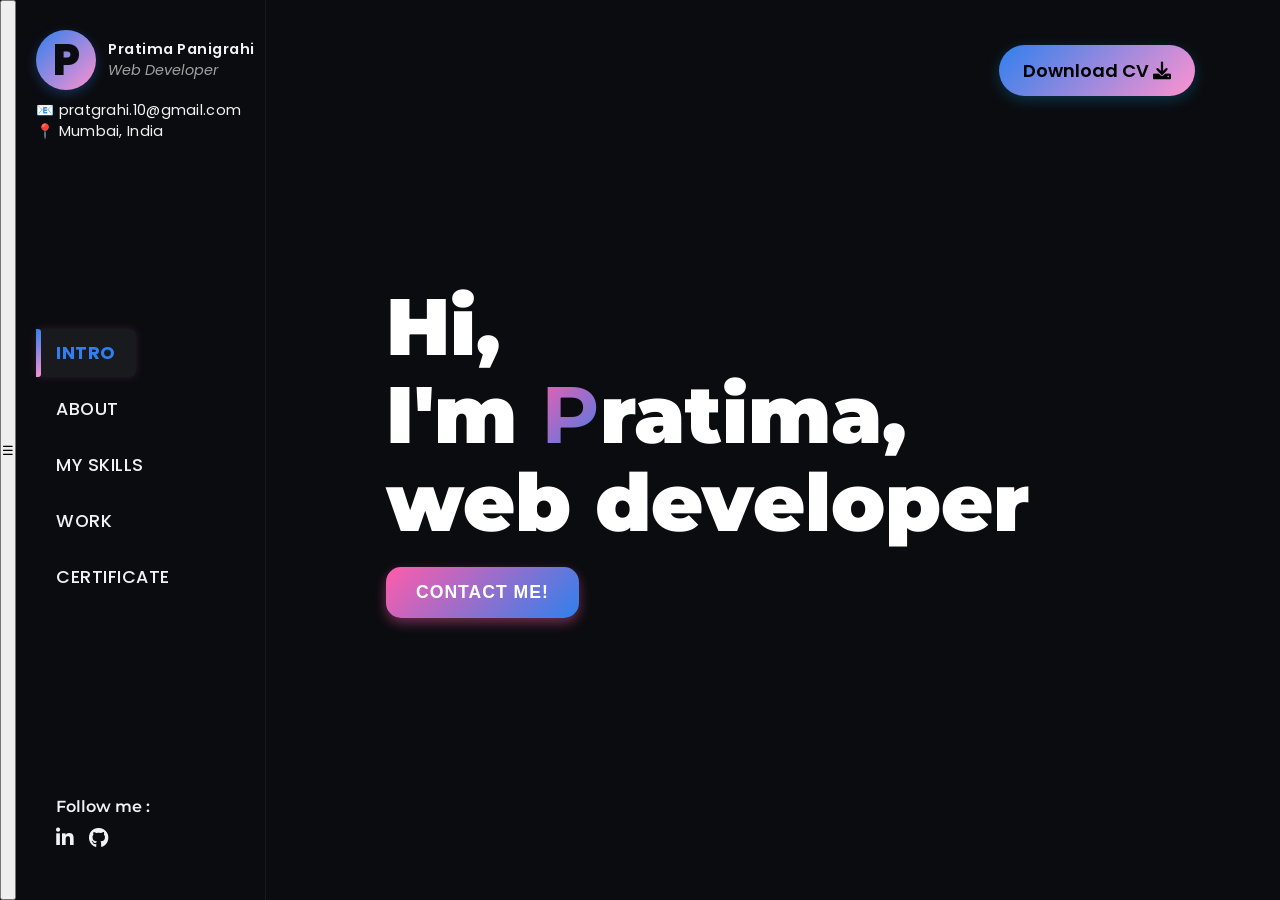
<file: index.html>
<!DOCTYPE html>
<html lang="en">

<head>
  <meta charset="UTF-8" />
  <meta name="viewport" content="width=device-width, initial-scale=1.0" />
  <title>My Portfolio</title>
  <link rel="stylesheet" href="style.css" />
  <link
    href="https://fonts.googleapis.com/css2?family=Montserrat:wght@400;700;900&family=Space+Mono:wght@400;700&display=swap"
    rel="stylesheet">
  <link href="https://fonts.googleapis.com/css2?family=Poppins:wght@400;500;700&display=swap" rel="stylesheet">
  <link rel="stylesheet" href="https://cdnjs.cloudflare.com/ajax/libs/font-awesome/6.5.0/css/all.min.css">


  <link rel="stylesheet" href="https://cdnjs.cloudflare.com/ajax/libs/font-awesome/6.0.0-beta3/css/all.min.css">
</head>

<body>
 <a href="your-cv.pdf" download><button class="download-cv-btn"> Download CV <i class="fas fa-download"></i></button></a>

  <div class="portfolio-container">
    <!-- Hamburger Button -->
<button class="hamburger" onclick="toggleSidebar()">☰</button>
    <aside class="sidebar">
      <div class="profile-section">
        <div class="profile-header">
          <div class="profile-initial">P</div>
          <div class="profile-info">
            <div class="profile-name">Pratima Panigrahi</div>
            <div class="profile-role">Web Developer</div>
          </div>
        </div>
        <div class="profile-contact">
          <div class="email">📧 pratgrahi.10@gmail.com</div>
          <div class="location">📍 Mumbai, India</div>
        </div>
      </div>
      <nav class="main-nav">
        <ul>
          <li><a href="#" data-section="hero" class="nav-item">Intro</a></li>
          <li><a href="#" data-section="about" class="nav-item">About</a></li>
          <li><a href="#" data-section="skills" class="nav-item">My Skills</a></li>
          <li><a href="#" data-section="work" class="nav-item">Work</a></li>
          <li><a href="#" data-section="certificate" class="nav-item">Certificate</a></li>
        </ul>
      </nav>
      <div class="social-links">
        <div class="follow-label">Follow me :</div>
        <div class="social-icons">
          <a href="https://www.linkedin.com/in/pratima-panigrahi-36208b2aa/" target="_blank"><i
              class="fab fa-linkedin-in"></i></a>
          <a href="https://github.com/PratimaPanigrahi" target="_blank"><i class="fab fa-github"></i></a>
        </div>
      </div>          
    </aside>

    <main class="main-content">
      <section id="hero" class="content-section">
        <div class="code-tags top-left"></div>
        <div class="code-tags top-center"></div>
        <h1>Hi, <br> I'm <span class="highlight-p">P</span>ratima, <br> web developer</h1>

        <button class="contact-btn" onclick="openGmail()">Contact me!</button>
      </section>

      <section id="about" class="content-section">
        <h2>About Me</h2>
        <p>"Hello! I'm an innovative Full-Stack Engineer in Mumbai, India, building seamless and high-performing web
          apps. I transform ideas into reality with front-end finesse and back-end strength."</p>
        <div class="about-toggles">
          <button class="about-btn-toggle" data-toggle="projects">Projects</button>
          <button class="about-btn-toggle" data-toggle="experience">Experience</button>
        </div>
        <div id="experience" class="about-section">
          <h3>💼 Experience</h3>
          <ul>
            <li>Details Coming Soon</li>
          </ul>
        </div>
        <div id="projects" class="about-section">
          <ul>
            <li><strong>Flutter Flip :</strong> 3D card animation in Flutter.</li>
            <li><strong>Android Music App :</strong> Native player with playlists.</li>
            <li><strong>Currency Converter :</strong> Real-time rates using API.</li>
          </ul>
        </div>
      </section>

      <section id="skills" class="content-section">
        <h2>My Skills</h2>
        <div class="skills-grid">
          <div class="skill-item">Python <i class="fab fa-python"></i></div>
          <div class="skill-item">C++ <i class="fas fa-code"></i></div>
          <div class="skill-item">Java <i class="fab fa-java"></i></div>
          <div class="skill-item">HTML <i class="fas fa-code"></i></div>
          <div class="skill-item">CSS <i class="fas fa-paint-brush"></i></div>
          <div class="skill-item">JavaScript <i class="fab fa-js"></i></div>
          <div class="skill-item">jQuery <i class="fas fa-code"></i></div>
          <div class="skill-item">React <i class="fab fa-react"></i></div>
          <div class="skill-item">Express <i class="fas fa-server"></i></div>
          <div class="skill-item">Node.js <i class="fab fa-node-js"></i></div>
          <div class="skill-item">MongoDB <i class="fas fa-database"></i></div>
          <div class="skill-item">MySQL <i class="fas fa-database"></i></div>
        </div>
      </section>
      
      <section id="work" class="content-section">
        <h2>My Work</h2>
        <p>Here are some of my recent projects:</p>
        <div class="projects-grid">
          <div class="project-card">
            <h3>Flutter Flip Card</h3>
            <p>3D card animation app with Flutter.</p>
            <a href="https://github.com/PratimaPanigrahi/Flipcard_flutter" target="_blank"
              rel="noopener noreferrer">View Project</a>
          </div>
          <div class="project-card">
            <h3>Android Music App</h3>
            <p>Native Android music player.</p>
            <a href="https://github.com/PratimaPanigrahi/Androidstudio_Musicplayer.git" target="_blank"
              rel="noopener noreferrer">View Project</a>
          </div>
          <div class="project-card">
            <h3>Currency Converter App</h3>
            <p>Real-time converter using API.</p>
            <a href="https://github.com/PratimaPanigrahi/API_Currencyconvertor.git" target="_blank"
              rel="noopener noreferrer">View Project</a>
          </div>
        </div>
      </section>
      <section id="certificate" class="content-section">
        <h2>My Certificate</h2>
        <div class="certificate-grid">
          <div class="certificate-card">
            <h3 class="cert-title">Certified Full Stack Developer</h3>
            <div class="cert-sub-info">
              <span class="cert-org">Infobyte Career Institute</span>
              <span class="cert-date">SEP 2024</span>
            </div>
            <p class="cert-skills"><strong>Skills :</strong> Frontend & Backend </p>
            <a href="#" target="_blank" class="credential-btn">
              Credentials <span class="arrow">→</span>
            </a>
          </div>

            <div class="certificate-card">
            <h3 class="cert-title">Certified in Python Programming</h3>
            <div class="cert-sub-info">
              <span class="cert-org">Infobyte Career Institute</span>
              <span class="cert-date">SEP 2024</span>
            </div>
            <p class="cert-skills"><strong>Skills :</strong> PYTHON </p>
            <a href="https://drive.google.com/file/d/1ZAdESlcqw0ePbX3Z-hE3iRosuDpLen2y/view?usp=drive_link" target="_blank" class="credential-btn">
              Credentials <span class="arrow">→</span>
            </a>
          </div>

            <div class="certificate-card">
            <h3 class="cert-title">Certified in Java Programming </h3>
            <div class="cert-sub-info">
              <span class="cert-org">Infobyte Career Institute</span>
              <span class="cert-date">SEP 2024</span>
            </div>
            <p class="cert-skills"><strong>Skills :</strong> JAVA </p>
            <a href="#" target="_blank" class="credential-btn">
              Credentials <span class="arrow">→</span>
            </a>
          </div>

  <div class="certificate-card">
            <h3 class="cert-title">Certified in C++ Programming</h3>
            <div class="cert-sub-info">
              <span class="cert-org">Infobyte Career Institute</span>
              <span class="cert-date">SEP 2024</span>
            </div>
            <p class="cert-skills"><strong>Skills :</strong> C++ </p>
            <a href="https://drive.google.com/file/d/1ZWVeG8FJ9TODrqHZ2tKEVw-kZIZokncW/view?usp=drive_link" target="_blank" class="credential-btn">
              Credentials <span class="arrow">→</span>
            </a>
          </div>
        </div>
      </section>
    </main>
  </div>
  <script src="script.js"></script>
</body>
</html>
</file>
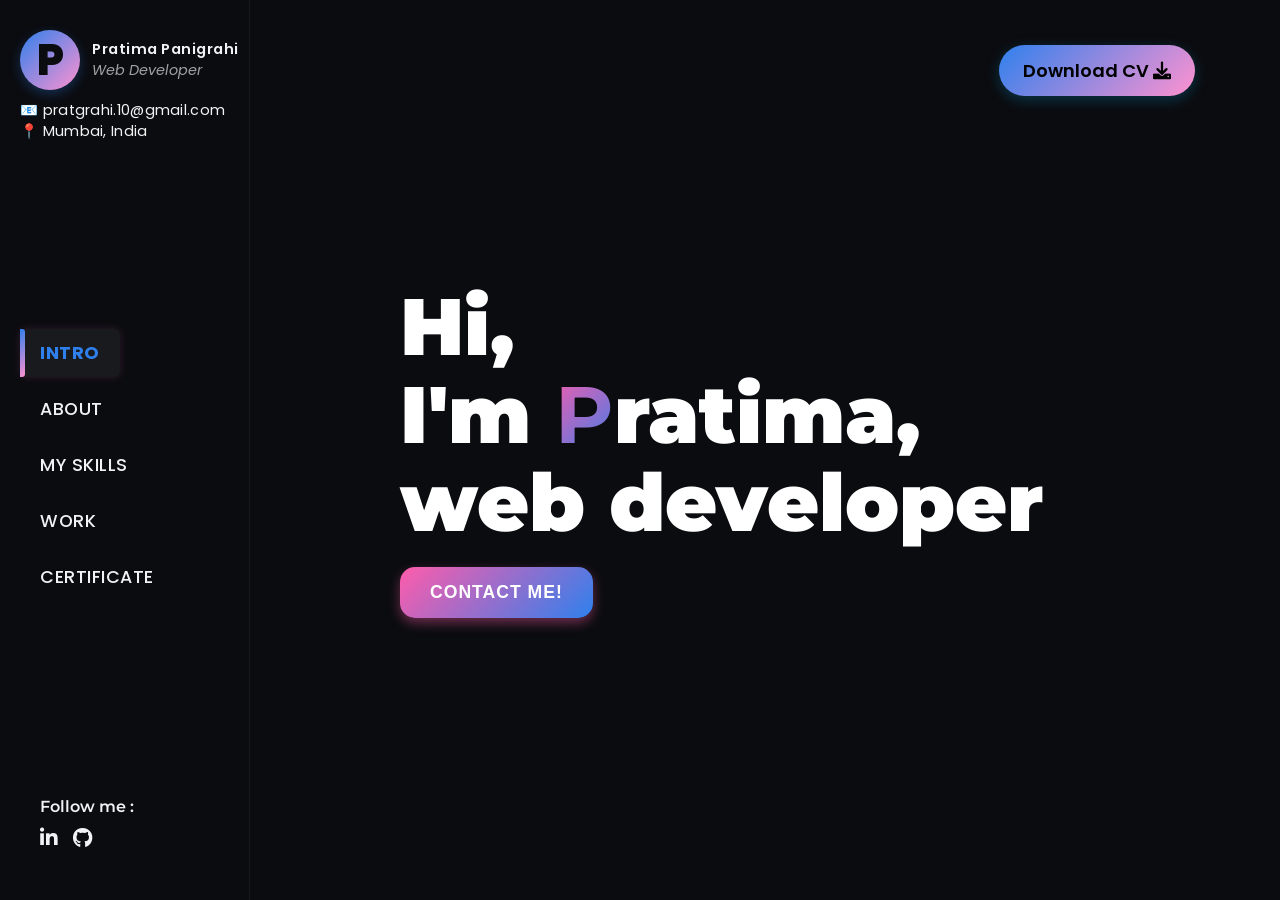
<file: My_portfolio/Client/index.html>
<!DOCTYPE html>
<html lang="en">

<head>
  <meta charset="UTF-8" />
  <meta name="viewport" content="width=device-width, initial-scale=1.0" />
  <title>My Portfolio</title>
  <link rel="stylesheet" href="style.css" />
  <link
    href="https://fonts.googleapis.com/css2?family=Montserrat:wght@400;700;900&family=Space+Mono:wght@400;700&display=swap"
    rel="stylesheet">
  <link href="https://fonts.googleapis.com/css2?family=Poppins:wght@400;500;700&display=swap" rel="stylesheet">
  <link rel="stylesheet" href="https://cdnjs.cloudflare.com/ajax/libs/font-awesome/6.5.0/css/all.min.css">


  <link rel="stylesheet" href="https://cdnjs.cloudflare.com/ajax/libs/font-awesome/6.0.0-beta3/css/all.min.css">
</head>

<body>
 <a href="your-cv.pdf" download><button class="download-cv-btn"> Download CV <i class="fas fa-download"></i></button></a>

  <div class="portfolio-container">
    <aside class="sidebar">
      <div class="profile-section">
        <div class="profile-header">
          <div class="profile-initial">P</div>
          <div class="profile-info">
            <div class="profile-name">Pratima Panigrahi</div>
            <div class="profile-role">Web Developer</div>
          </div>
        </div>
        <div class="profile-contact">
          <div class="email">📧 pratgrahi.10@gmail.com</div>
          <div class="location">📍 Mumbai, India</div>
        </div>
      </div>
      <nav class="main-nav">
        <ul>
          <li><a href="#" data-section="hero" class="nav-item">Intro</a></li>
          <li><a href="#" data-section="about" class="nav-item">About</a></li>
          <li><a href="#" data-section="skills" class="nav-item">My Skills</a></li>
          <li><a href="#" data-section="work" class="nav-item">Work</a></li>
          <li><a href="#" data-section="certificate" class="nav-item">Certificate</a></li>
        </ul>
      </nav>
      <div class="social-links">
        <div class="follow-label">Follow me :</div>
        <div class="social-icons">
          <a href="https://www.linkedin.com/in/pratima-panigrahi-36208b2aa/" target="_blank"><i
              class="fab fa-linkedin-in"></i></a>
          <a href="https://github.com/PratimaPanigrahi" target="_blank"><i class="fab fa-github"></i></a>
        </div>
      </div>


    </aside>
    <main class="main-content">
      <section id="hero" class="content-section">
        <div class="code-tags top-left"></div>
        <div class="code-tags top-center"></div>
        <h1>Hi, <br> I'm <span class="highlight-p">P</span>ratima, <br> web developer</h1>

        <button class="contact-btn" onclick="openGmail()">Contact me!</button>
      </section>

      <section id="about" class="content-section">
        <h2>About Me</h2>
        <p>"Hello! I'm an innovative Full-Stack Engineer in Mumbai, India, building seamless and high-performing web
          apps. I transform ideas into reality with front-end finesse and back-end strength."</p>
        <div class="about-toggles">
          <button class="about-btn-toggle" data-toggle="projects">Projects</button>
          <button class="about-btn-toggle" data-toggle="experience">Experience</button>
        </div>
        <div id="experience" class="about-section">
          <h3>💼 Experience</h3>
          <ul>
            <li>Details Coming Soon</li>
          </ul>
        </div>
        <div id="projects" class="about-section">
          <ul>
            <li><strong>Flutter Flip :</strong> 3D card animation in Flutter.</li>
            <li><strong>Android Music App :</strong> Native player with playlists.</li>
            <li><strong>Currency Converter :</strong> Real-time rates using API.</li>
          </ul>
        </div>
      </section>

      <section id="skills" class="content-section">
        <h2>My Skills</h2>
        <div class="skills-grid">
          <div class="skill-item">Python <i class="fab fa-python"></i></div>
          <div class="skill-item">C++ <i class="fas fa-code"></i></div>
          <div class="skill-item">Java <i class="fab fa-java"></i></div>
          <div class="skill-item">HTML <i class="fas fa-code"></i></div>
          <div class="skill-item">CSS <i class="fas fa-paint-brush"></i></div>
          <div class="skill-item">JavaScript <i class="fab fa-js"></i></div>
          <div class="skill-item">jQuery <i class="fas fa-code"></i></div>
          <div class="skill-item">React <i class="fab fa-react"></i></div>
          <div class="skill-item">Express <i class="fas fa-server"></i></div>
          <div class="skill-item">Node.js <i class="fab fa-node-js"></i></div>
          <div class="skill-item">MongoDB <i class="fas fa-database"></i></div>
          <div class="skill-item">MySQL <i class="fas fa-database"></i></div>
        </div>
      </section>
      
      <section id="work" class="content-section">
        <h2>My Work</h2>
        <p>Here are some of my recent projects:</p>
        <div class="projects-grid">
          <div class="project-card">
            <h3>Flutter Flip Card</h3>
            <p>3D card animation app with Flutter.</p>
            <a href="https://github.com/PratimaPanigrahi/Flipcard_flutter" target="_blank"
              rel="noopener noreferrer">View Project</a>
          </div>
          <div class="project-card">
            <h3>Android Music App</h3>
            <p>Native Android music player.</p>
            <a href="https://github.com/PratimaPanigrahi/Androidstudio_Musicplayer.git" target="_blank"
              rel="noopener noreferrer">View Project</a>
          </div>
          <div class="project-card">
            <h3>Currency Converter App</h3>
            <p>Real-time converter using API.</p>
            <a href="https://github.com/PratimaPanigrahi/API_Currencyconvertor.git" target="_blank"
              rel="noopener noreferrer">View Project</a>
          </div>
        </div>
      </section>
      <section id="certificate" class="content-section">
        <h2>My Certificate</h2>
        <div class="certificate-grid">
          <div class="certificate-card">
            <h3 class="cert-title">Certified Full Stack Developer</h3>
            <div class="cert-sub-info">
              <span class="cert-org">Infobyte Career Institute</span>
              <span class="cert-date">SEP 2024</span>
            </div>
            <p class="cert-skills"><strong>Skills :</strong> Frontend & Backend </p>
            <a href="#" target="_blank" class="credential-btn">
              Credentials <span class="arrow">→</span>
            </a>
          </div>

            <div class="certificate-card">
            <h3 class="cert-title">Certified in Python Programming</h3>
            <div class="cert-sub-info">
              <span class="cert-org">Infobyte Career Institute</span>
              <span class="cert-date">SEP 2024</span>
            </div>
            <p class="cert-skills"><strong>Skills :</strong> PYTHON </p>
            <a href="https://drive.google.com/file/d/1ZAdESlcqw0ePbX3Z-hE3iRosuDpLen2y/view?usp=drive_link" target="_blank" class="credential-btn">
              Credentials <span class="arrow">→</span>
            </a>
          </div>

            <div class="certificate-card">
            <h3 class="cert-title">Certified in Java Programming </h3>
            <div class="cert-sub-info">
              <span class="cert-org">Infobyte Career Institute</span>
              <span class="cert-date">SEP 2024</span>
            </div>
            <p class="cert-skills"><strong>Skills :</strong> JAVA </p>
            <a href="#" target="_blank" class="credential-btn">
              Credentials <span class="arrow">→</span>
            </a>
          </div>

<div class="certificate-card">
            <h3 class="cert-title">Certified in C++ Programming</h3>
            <div class="cert-sub-info">
              <span class="cert-org">Infobyte Career Institute</span>
              <span class="cert-date">SEP 2024</span>
            </div>
            <p class="cert-skills"><strong>Skills :</strong> C++ </p>
            <a href="https://drive.google.com/file/d/1ZWVeG8FJ9TODrqHZ2tKEVw-kZIZokncW/view?usp=drive_link" target="_blank" class="credential-btn">
              Credentials <span class="arrow">→</span>
            </a>
          </div>
        </div>
      </section>
    </main>
  </div>
  <script src="script.js"></script>
</body>
</html>
</file>
<file: style.css>
/* Root Variables */
:root {
  --dark-bg: #0B0C10;
  --text-color: #F0F2F5;
  --highlight-color: #2F80ED;
  --accent-color: #1C1F26;
  --sidebar-width: 250px;
}

* {
  margin: 0;
  padding: 0;
  box-sizing: border-box;
}

html, body {
  height: 100%;
  font-family: 'Montserrat', sans-serif;
  color: var(--text-color);
  background-color: var(--dark-bg);
    overflow: hidden;
}
.portfolio-container {
  display: flex;
  flex-direction: row;
  height: 100%;
  width: 100%;
  position: relative;
  z-index: 3;
}

.sidebar {
  width: var(--sidebar-width);
  padding: 30px 20px;
  display: flex;
  flex-direction: column;
  justify-content: space-between;
  border-right: 1px solid rgba(255, 255, 255, 0.05);
}

.profile-section {
  display: flex;
  flex-direction: column;
  margin-bottom: 40px;
  font-family: 'Poppins', sans-serif;
}

.profile-header {
  display: flex;
  align-items: center;
  margin-bottom: 10px;
}

.profile-initial {
  background: linear-gradient(135deg, var(--highlight-color), #FF92D0);
  color: var(--dark-bg);
  font-weight: 800;
  font-size: 2.7em;
  width: 60px;
  height: 60px;
  border-radius: 50%;
  display: flex;
  justify-content: center;
  align-items: center;
  margin-right: 12px;
  flex-shrink: 0;
  box-shadow: 0 4px 12px rgba(47, 128, 237, 0.3);
  transition: transform 0.3s ease, box-shadow 0.3s ease;
}

.profile-initial:hover {
  transform: scale(1.03);
  box-shadow: 0 5px 12px rgba(124, 92, 252, 0.3);
}

.profile-info {
  display: flex;
  flex-direction: column;
}

.profile-name {
  font-size: 0.9em;
  font-weight: 600;
  white-space: nowrap;
  letter-spacing: 0.5px;
}

.profile-role {
  font-size: 0.9em;
  color: #bbb;
  font-style: italic;
  opacity: 0.85;
}

.profile-contact {
  font-size: 0.9em;
  color: #f3f3f3;
  letter-spacing: 0.3px;
  cursor: default;
}

.main-nav ul {
  list-style: none;
  display: flex;
  flex-direction: column;
  gap: 30px;
}

.main-nav .nav-item {
  font-family: 'Poppins', sans-serif;
  font-size: 1.1em;
  font-weight: 500;
  letter-spacing: 0.5px;
  text-transform: uppercase;
  padding: 12px 20px;
  color: var(--text-color);
  text-decoration: none;
  border-radius: 6px;
  position: relative;
  transition: all 0.3s ease;
  overflow: hidden;
}

.main-nav .nav-item::before {
  content: "";
  position: absolute;
  left: 0;
  top: 0;
  width: 5px;
  height: 100%;
  background: linear-gradient(135deg, var(--highlight-color), #FF92D0);
  transform: scaleY(0);
  transform-origin: top;
  transition: transform 0.3s ease;
  border-radius: 0 3px 3px 0;
}

.main-nav .nav-item:hover::before,
.main-nav .nav-item.active::before {
  transform: scaleY(1);
}

.main-nav .nav-item:hover,
.main-nav .nav-item.active {
  background-color: rgba(255, 255, 255, 0.06);
  color: var(--highlight-color);
  font-weight: bold;
  transform: translateX(6px);
  box-shadow: 0 0 8px rgba(255, 110, 199, 0.15);
}

.social-links {
  display: flex;
  flex-direction: column;
  align-items: flex-start;
  margin-top: 30px;
  padding: 20px;
}

.follow-label {
  font-size: 16px;
  font-weight: 600;
  margin-bottom: 10px;
}

.social-icons {
  display: flex;
  gap: 15px;
}

.social-icons a {
  font-size: 20px;
  color: var(--text-color);
  text-decoration: none;
  transition: color 0.3s ease;
}

.social-icons a:hover {
  color: var(--highlight-color);
}

.main-content {
  flex-grow: 1;
  padding: 50px;
  position: relative;
  overflow-y: auto;
   max-width: 1200px;
  margin: 0 auto;
  padding: 40px 20px;  
}
@media (max-width: 768px) {
  .main-content {
    padding: 0 20px;
  }
}


/* Work section styling like projects */
.projects-grid {
  display: grid;
  grid-template-columns: repeat(auto-fit, minmax(280px, 1fr));
  gap: 20px;
  margin-top: 30px;
   max-width: 1200px;
    margin: 20px 0;
   margin-inline: auto;
    padding: 0 40px; 
}
.project-card:hover {
  transform: scale(1.02);
  border-image: linear-gradient(135deg, var(--highlight-color), #FF92D0, #00FFC0) 1;
  box-shadow: 0 0 15px rgba(0, 255, 192, 0.2);
}

.project-card a {
  color: var(--highlight-color);
  text-decoration: none;
  font-weight: 600;
  margin-top: 10px;
  display: inline-block;
  border: 1px solid var(--highlight-color);
  padding: 8px 15px;
  border-radius: 5px;
  transition: all 0.3s ease;
  font-size: 0.95em;
  color: var(--text-color);
  opacity: 0.9;
}

.project-card a:hover {
  background-color: var(--highlight-color);
  color: var(--dark-bg);
}
.project-card p {
  font-size: 0.95em;
  color: var(--text-color);
  opacity: 0.9;
  text-decoration: none;
}

.project-card h3 {
  font-size: 1.2em;
  background: linear-gradient(135deg, var(--highlight-color), #FF92D0, #00FFC0);
  -webkit-background-clip: text;
  -webkit-text-fill-color: transparent;
  margin-bottom: 10px;
  color: var(--highlight-color);
}

#hero, .content-section {
  padding-left: 100px;
  min-height: 100vh;
  display: flex;
  flex-direction: column;
  justify-content: center;
  align-items: flex-start;
}

#hero h1 {
  font-weight: 900;
  font-size: 5em;
  line-height: 1.1;
  margin-bottom: 20px;
  color: white;
}

#hero .highlight {
  color: var(--highlight-color);
  text-shadow: 0 0 5px rgba(0, 174, 239, 0.5);
}
.highlight-p {
  background: linear-gradient(135deg, #FF5CAB, var(--highlight-color)); /* Pink + Indigo */
  -webkit-background-clip: text;
  -webkit-text-fill-color: transparent;
  font-weight: bold;
}

.contact-btn,
.about-btn-toggle {
  background-color: transparent;
  background: linear-gradient(135deg, #FF5CAB, var(--highlight-color)); /* Pink + Highlight gradient */
  border: none;
  color: var(--highlight-color);
  padding: 15px 30px;
  font-size: 1.1em;
  text-transform: uppercase;
  letter-spacing: 1px;
  cursor: pointer;
  border-radius: 15px;
  transition: all 0.3s ease;
  color: #fff; /* White text for contrast */
  font-weight: 600;    
  box-shadow: 0 5px 12px rgba(255, 92, 171, 0.4); /* subtle glow */;  
}
.contact-btn:hover,
.about-btn-toggle:hover,
.about-btn-toggle.active {
  background: linear-gradient(135deg, #FF5CAB, var(--highlight-color));
  color: #fff;
  box-shadow: 0 5px 12px rgba(255, 92, 171, 0.4);
  transform: translateY(-3px);  
  border-color: transparent;  
  filter: brightness(1.1);
}
.about-btn-toggle.animate {
  animation: pulse-glow 2s infinite;
}

@keyframes pulse-glow {
  0%, 100% { box-shadow: 0 0 0 rgba(0, 174, 239, 0.3); }
  50% { box-shadow: 0 0 10px rgba(0, 174, 239, 0.6); }
}

.content-section {
  display: none;
  opacity: 0;
  transform: translateY(20px);
  transition: opacity 0.5s ease, transform 0.5s ease;
}

.content-section.active-section {
  display: flex;
  opacity: 1;
  transform: translateY(0);
}

.content-section h2 {
  font-weight: 700;
  font-size: 3em;
  color: white;
  margin-bottom: 30px;
  position: relative;
  padding-bottom: 10px;
}

.content-section h2::after {
  content: '';
  position: absolute;
  left: 0;
  bottom: 0;
  width: 60px;
  height: 4px;
  background-color: var(--highlight-color);
  
}

.content-section p {
  font-size: 1.1em;
  line-height: 1.6;
  max-width: 800px;
  margin-bottom: 20px;
}

.about-section {
  display: none;
  margin-top: 25px;
  flex-direction: column;
  padding: 20px;
  background-color: rgba(255, 255, 255, 0.05);
  border-radius: 8px;
  max-width: 800px;
  opacity: 0;
  transform: translateY(10px);
  transition: opacity 0.4s ease, transform 0.4s ease;
}

.about-section.active-toggle {
  display: flex;
  opacity: 1;
  transform: translateY(0);
}

.about-section h3 {
  color: var(--highlight-color);
  margin-bottom: 15px;
  font-size: 1.5em;
}

.about-section ul {
  list-style: none;
}

.about-section li {
  margin-bottom: 10px;
  padding-left: 20px;
  font-size: 1.1em;
  font-family: 'Poppins', sans-serif;
  line-height: 1.6;
  position: relative;
}

.about-section li::before {
  content: '•';
  color: var(--highlight-color);
  position: absolute;
  left: 0;
  font-size: 1.2em;
}

.skill-item:hover,
.project-card:hover {
  transform: translateY(-5px);
  background-color: rgba(0, 174, 239, 0.15);
}

/* Skill icon gradient styling */
.skill-item i {
  background: linear-gradient(135deg, var(--highlight-color), #FF92D0, #00FFC0);
  -webkit-background-clip: text;
  -webkit-text-fill-color: transparent;
  font-size: 1.9em;
  margin-left: 8px;
  transition: transform 0.3s ease;
}

.skill-item:hover i {
  transform: scale(1.2);
}

@media (max-width: 1024px) {
  .sidebar {
    width: 200px;
    padding: 20px 15px;  }
}

@media (max-width: 768px) {
  .portfolio-container {
    flex-direction: column;
  }
}
@media (max-width: 768px) {
  .certificate-card {
    max-width: 100%;
  }
}

.download-cv-btn {
  font-weight:bolder ;
  font-size: large;
  position: fixed;
  top: 20px;
  margin-top: 25px;
  margin-right: 25px;
  right: 60px;
  background: linear-gradient(135deg, var(--highlight-color), #FF92D0);
  padding: 12px 24px;
  font-weight: 600;
  border: none;
  border-radius: 30px;
  cursor: pointer;
  z-index: 1000;
  box-shadow: 0 4px 14px rgba(0, 174, 239, 0.25);
  transition: transform 0.3s ease, box-shadow 0.3s ease;
  font-family: 'Poppins', sans-serif;
}

.download-cv-btn:hover {
  transform: translateY(-4px) scale(1.05);
  box-shadow: 0 8px 20px rgba(0, 174, 239, 0.4);
  background: linear-gradient(135deg, var(--highlight-color), #FF92D0);
  filter: brightness(1.1);
}

.certificate-card:hover {
  transform: scale(1.02);
  border-image: linear-gradient(135deg, var(--highlight-color), #FF92D0, #00FFC0) 1;
  box-shadow: 0 0 15px rgba(0, 255, 192, 0.2);
}

.cert-title {
  font-size: 1.1rem;
  font-weight: 700;
  margin-bottom: 8px;
  background: linear-gradient(135deg, var(--highlight-color), #FF92D0, #00FFC0);
  -webkit-background-clip: text;
  -webkit-text-fill-color: transparent;
}

.cert-sub-info {
  display: flex;
  justify-content: space-between;
  font-size: 0.85rem;
  color: #ccc;
  margin-bottom: 10px;
}

.cert-org {
  color: gold;
  font-weight: 500;
}

.cert-skills {
  color: #aaa;
  font-size: 0.95rem;
  margin-bottom: 16px;
}
.credential-btn {
  align-self: flex-start;
  padding: 10px 22px ;
  background: linear-gradient(135deg, #D94F8C, #3A7BD5); /* More muted gradient */
  border-radius: 30px;
  color: white;
  font-weight: 600;
  text-decoration: none;
  box-shadow: 0 4px 10px rgba(217, 79, 140, 0.25); /* Softer shadow */
  transition: transform 0.3s ease, box-shadow 0.3s ease;
  display: inline-block;
}

.credential-btn:hover {
  transform: scale(1.05);
  box-shadow: 0 6px 14px rgba(217, 79, 140, 0.35); /* Slight glow on hover */
}

.skills-grid {
  display: grid;
  flex-wrap: wrap;
  gap: 20px;
  margin-top: 30px;
  max-width: 900px;
  grid-template-columns: repeat(auto-fit, minmax(250px, 1fr));
  width: 100%;
  margin-top: 30px;  
  padding: 20px;
}
.certificate-grid {
 display: flex;
  justify-content: space-between; /* or space-around / center */
  gap: 20px; /* optional spacing between cards */
  padding: 20px;
  flex-wrap: nowrap; /* prevent wrapping to next line */
width: 100%;
  max-width: 1200px;
  margin: 0 auto;
  }

.certificate-card:nth-child(1),
.certificate-card:nth-child(2),
.certificate-card:nth-child(3),
.certificate-card:nth-child(4) {
  grid-column: unset;
  grid-row: unset;
}
.credentials-wrapper {
  margin-top: auto;
  padding-top: 20px;
}
.skill-item,
.project-card,
.certificate-card {
  flex: 1 1 250px;
  max-width: 300px;
  background: linear-gradient(to bottom right, #2A2E38, #1A1C22);
  color: var(--text-color);
  border-radius: 12px;
  padding: 20px;
  box-shadow: 0 0 10px rgba(47, 128, 237, 0.15);
  transition: transform 0.3s ease, border 0.3s ease, box-shadow 0.3s ease;
  border: 2px solid transparent;
  display: flex;
  flex-direction: column;
  justify-content: space-between;
  height: 100%;
}
.project-card {
  border-radius: 12px;
   background-color: rgba(255, 255, 255, 0.08);
  border-radius: 8px;
  text-align: center;
  text-align: center;
  width:100%;
  max-width: 100%;  
}

.skill-item {
  font-size: 1.3em;
  font-weight: 600;
  align-items: center;
  gap: 10px;
   background-color: rgba(255, 255, 255, 0.08);
  border-radius: 8px;
  position: relative;
  width:13em;
}
.about-toggles{
  display: flex;
  gap: 20px;
}
/* Hide scrollbar for all browsers */
* {
  scrollbar-width: none; /* Firefox */
  -ms-overflow-style: none;  /* IE and Edge */
}

*::-webkit-scrollbar {
  display: none;  /* Chrome, Safari, and Opera */
}
</file>
<file: My_portfolio/Client/style.css>
/* Root Variables */
:root {
  --dark-bg: #0B0C10;
  --text-color: #F0F2F5;
  --highlight-color: #2F80ED;
  --accent-color: #1C1F26;
  --sidebar-width: 250px;
}

* {
  margin: 0;
  padding: 0;
  box-sizing: border-box;
}

html, body {
  height: 100%;
  font-family: 'Montserrat', sans-serif;
  color: var(--text-color);
  background-color: var(--dark-bg);
    overflow: hidden;
}
.portfolio-container {
  display: flex;
  flex-direction: row;
  height: 100%;
  width: 100%;
  position: relative;
  z-index: 3;
}

.sidebar {
  width: var(--sidebar-width);
  padding: 30px 20px;
  display: flex;
  flex-direction: column;
  justify-content: space-between;
  border-right: 1px solid rgba(255, 255, 255, 0.05);
}

.profile-section {
  display: flex;
  flex-direction: column;
  margin-bottom: 40px;
  font-family: 'Poppins', sans-serif;
}

.profile-header {
  display: flex;
  align-items: center;
  margin-bottom: 10px;
}

.profile-initial {
  background: linear-gradient(135deg, var(--highlight-color), #FF92D0);
  color: var(--dark-bg);
  font-weight: 800;
  font-size: 2.7em;
  width: 60px;
  height: 60px;
  border-radius: 50%;
  display: flex;
  justify-content: center;
  align-items: center;
  margin-right: 12px;
  flex-shrink: 0;
  box-shadow: 0 4px 12px rgba(47, 128, 237, 0.3);
  transition: transform 0.3s ease, box-shadow 0.3s ease;
}

.profile-initial:hover {
  transform: scale(1.03);
  box-shadow: 0 5px 12px rgba(124, 92, 252, 0.3);
}

.profile-info {
  display: flex;
  flex-direction: column;
}

.profile-name {
  font-size: 0.9em;
  font-weight: 600;
  white-space: nowrap;
  letter-spacing: 0.5px;
}

.profile-role {
  font-size: 0.9em;
  color: #bbb;
  font-style: italic;
  opacity: 0.85;
}

.profile-contact {
  font-size: 0.9em;
  color: #f3f3f3;
  letter-spacing: 0.3px;
  cursor: default;
}

.main-nav ul {
  list-style: none;
  display: flex;
  flex-direction: column;
  gap: 30px;
}

.main-nav .nav-item {
  font-family: 'Poppins', sans-serif;
  font-size: 1.1em;
  font-weight: 500;
  letter-spacing: 0.5px;
  text-transform: uppercase;
  padding: 12px 20px;
  color: var(--text-color);
  text-decoration: none;
  border-radius: 6px;
  position: relative;
  transition: all 0.3s ease;
  overflow: hidden;
}

.main-nav .nav-item::before {
  content: "";
  position: absolute;
  left: 0;
  top: 0;
  width: 5px;
  height: 100%;
  background: linear-gradient(135deg, var(--highlight-color), #FF92D0);
  transform: scaleY(0);
  transform-origin: top;
  transition: transform 0.3s ease;
  border-radius: 0 3px 3px 0;
}

.main-nav .nav-item:hover::before,
.main-nav .nav-item.active::before {
  transform: scaleY(1);
}

.main-nav .nav-item:hover,
.main-nav .nav-item.active {
  background-color: rgba(255, 255, 255, 0.06);
  color: var(--highlight-color);
  font-weight: bold;
  transform: translateX(6px);
  box-shadow: 0 0 8px rgba(255, 110, 199, 0.15);
}

.social-links {
  display: flex;
  flex-direction: column;
  align-items: flex-start;
  margin-top: 30px;
  padding: 20px;
}

.follow-label {
  font-size: 16px;
  font-weight: 600;
  margin-bottom: 10px;
}

.social-icons {
  display: flex;
  gap: 15px;
}

.social-icons a {
  font-size: 20px;
  color: var(--text-color);
  text-decoration: none;
  transition: color 0.3s ease;
}

.social-icons a:hover {
  color: var(--highlight-color);
}

.main-content {
  flex-grow: 1;
  padding: 50px;
  position: relative;
  overflow-y: auto;
  scroll-behavior: smooth;
  
}
/* Work section styling like projects */
.projects-grid {
  display: grid;
  grid-template-columns: repeat(auto-fit, minmax(280px, 1fr));
  gap: 20px;
  margin-top: 30px;
   max-width: 1200px;
  margin: 0 auto;
   margin-inline: auto;
}
.project-card:hover {
  transform: scale(1.02);
  border-image: linear-gradient(135deg, var(--highlight-color), #FF92D0, #00FFC0) 1;
  box-shadow: 0 0 15px rgba(0, 255, 192, 0.2);
}

.project-card a {
  color: var(--highlight-color);
  text-decoration: none;
  font-weight: 600;
  margin-top: 10px;
  display: inline-block;
  border: 1px solid var(--highlight-color);
  padding: 8px 15px;
  border-radius: 5px;
  transition: all 0.3s ease;
  font-size: 0.95em;
  color: var(--text-color);
  opacity: 0.9;
}

.project-card a:hover {
  background-color: var(--highlight-color);
  color: var(--dark-bg);
}
.project-card p {
  font-size: 0.95em;
  color: var(--text-color);
  opacity: 0.9;
  text-decoration: none;
}

.project-card h3 {
  font-size: 1.2em;
  background: linear-gradient(135deg, var(--highlight-color), #FF92D0, #00FFC0);
  -webkit-background-clip: text;
  -webkit-text-fill-color: transparent;
  margin-bottom: 10px;
  color: var(--highlight-color);
}

#hero, .content-section {
  padding-left: 100px;
  min-height: 100vh;
  display: flex;
  flex-direction: column;
  justify-content: center;
  align-items: flex-start;
}

#hero h1 {
  font-weight: 900;
  font-size: 5em;
  line-height: 1.1;
  margin-bottom: 20px;
  color: white;
}

#hero .highlight {
  color: var(--highlight-color);
  text-shadow: 0 0 5px rgba(0, 174, 239, 0.5);
}
.highlight-p {
  background: linear-gradient(135deg, #FF5CAB, var(--highlight-color)); /* Pink + Indigo */
  -webkit-background-clip: text;
  -webkit-text-fill-color: transparent;
  font-weight: bold;
}

.contact-btn,
.about-btn-toggle {
  background-color: transparent;
  background: linear-gradient(135deg, #FF5CAB, var(--highlight-color)); /* Pink + Highlight gradient */
  border: none;
  color: var(--highlight-color);
  padding: 15px 30px;
  font-size: 1.1em;
  text-transform: uppercase;
  letter-spacing: 1px;
  cursor: pointer;
  border-radius: 15px;
  transition: all 0.3s ease;
  color: #fff; /* White text for contrast */
  font-weight: 600;    
  box-shadow: 0 5px 12px rgba(255, 92, 171, 0.4); /* subtle glow */;  
}
.contact-btn:hover,
.about-btn-toggle:hover,
.about-btn-toggle.active {
  background: linear-gradient(135deg, #FF5CAB, var(--highlight-color));
  color: #fff;
  box-shadow: 0 5px 12px rgba(255, 92, 171, 0.4);
  transform: translateY(-3px);  
  border-color: transparent;  
  filter: brightness(1.1);
}
.about-btn-toggle.animate {
  animation: pulse-glow 2s infinite;
}

@keyframes pulse-glow {
  0%, 100% { box-shadow: 0 0 0 rgba(0, 174, 239, 0.3); }
  50% { box-shadow: 0 0 10px rgba(0, 174, 239, 0.6); }
}

.content-section {
  display: none;
  opacity: 0;
  transform: translateY(20px);
  transition: opacity 0.5s ease, transform 0.5s ease;
}

.content-section.active-section {
  display: flex;
  opacity: 1;
  transform: translateY(0);
}

.content-section h2 {
  font-weight: 700;
  font-size: 3em;
  color: white;
  margin-bottom: 30px;
  position: relative;
  padding-bottom: 10px;
}

.content-section h2::after {
  content: '';
  position: absolute;
  left: 0;
  bottom: 0;
  width: 60px;
  height: 4px;
  background-color: var(--highlight-color);
  
}

.content-section p {
  font-size: 1.1em;
  line-height: 1.6;
  max-width: 800px;
  margin-bottom: 20px;
}

.about-section {
  display: none;
  margin-top: 25px;
  flex-direction: column;
  padding: 20px;
  background-color: rgba(255, 255, 255, 0.05);
  border-radius: 8px;
  max-width: 800px;
  opacity: 0;
  transform: translateY(10px);
  transition: opacity 0.4s ease, transform 0.4s ease;
}

.about-section.active-toggle {
  display: flex;
  opacity: 1;
  transform: translateY(0);
}

.about-section h3 {
  color: var(--highlight-color);
  margin-bottom: 15px;
  font-size: 1.5em;
}

.about-section ul {
  list-style: none;
}

.about-section li {
  margin-bottom: 10px;
  padding-left: 20px;
  font-size: 1.1em;
  font-family: 'Poppins', sans-serif;
  line-height: 1.6;
  position: relative;
}

.about-section li::before {
  content: '•';
  color: var(--highlight-color);
  position: absolute;
  left: 0;
  font-size: 1.2em;
}

.skill-item:hover,
.project-card:hover {
  transform: translateY(-5px);
  background-color: rgba(0, 174, 239, 0.15);
}

/* Skill icon gradient styling */
.skill-item i {
  background: linear-gradient(135deg, var(--highlight-color), #FF92D0, #00FFC0);
  -webkit-background-clip: text;
  -webkit-text-fill-color: transparent;
  font-size: 1.9em;
  margin-left: 8px;
  transition: transform 0.3s ease;
}

.skill-item:hover i {
  transform: scale(1.2);
}

@media (max-width: 1024px) {
  .sidebar {
    width: 200px;
    padding: 20px 15px;  }
}

@media (max-width: 768px) {
  .portfolio-container {
    flex-direction: column;
  }
}
@media (max-width: 768px) {
  .certificate-card {
    max-width: 100%;
  }
}

.download-cv-btn {
  font-weight:bolder ;
  font-size: large;
  position: fixed;
  top: 20px;
  margin-top: 25px;
  margin-right: 25px;
  right: 60px;
  background: linear-gradient(135deg, var(--highlight-color), #FF92D0);
  padding: 12px 24px;
  font-weight: 600;
  border: none;
  border-radius: 30px;
  cursor: pointer;
  z-index: 1000;
  box-shadow: 0 4px 14px rgba(0, 174, 239, 0.25);
  transition: transform 0.3s ease, box-shadow 0.3s ease;
  font-family: 'Poppins', sans-serif;
}

.download-cv-btn:hover {
  transform: translateY(-4px) scale(1.05);
  box-shadow: 0 8px 20px rgba(0, 174, 239, 0.4);
  background: linear-gradient(135deg, var(--highlight-color), #FF92D0);
  filter: brightness(1.1);
}

.certificate-card:hover {
  transform: scale(1.02);
  border-image: linear-gradient(135deg, var(--highlight-color), #FF92D0, #00FFC0) 1;
  box-shadow: 0 0 15px rgba(0, 255, 192, 0.2);
}

.cert-title {
  font-size: 1.1rem;
  font-weight: 700;
  margin-bottom: 8px;
  background: linear-gradient(135deg, var(--highlight-color), #FF92D0, #00FFC0);
  -webkit-background-clip: text;
  -webkit-text-fill-color: transparent;
}

.cert-sub-info {
  display: flex;
  justify-content: space-between;
  font-size: 0.85rem;
  color: #ccc;
  margin-bottom: 10px;
}

.cert-org {
  color: gold;
  font-weight: 500;
}

.cert-skills {
  color: #aaa;
  font-size: 0.95rem;
  margin-bottom: 16px;
}
.credential-btn {
  align-self: flex-start;
  padding: 10px 22px ;
  background: linear-gradient(135deg, #D94F8C, #3A7BD5); /* More muted gradient */
  border-radius: 30px;
  color: white;
  font-weight: 600;
  text-decoration: none;
  box-shadow: 0 4px 10px rgba(217, 79, 140, 0.25); /* Softer shadow */
  transition: transform 0.3s ease, box-shadow 0.3s ease;
  display: inline-block;
}

.credential-btn:hover {
  transform: scale(1.05);
  box-shadow: 0 6px 14px rgba(217, 79, 140, 0.35); /* Slight glow on hover */
}

.skills-grid {
  display: grid;
  flex-wrap: wrap;
  gap: 20px;
  margin-top: 30px;
  max-width: 900px;
  grid-template-columns: repeat(auto-fit, minmax(250px, 1fr));
  width: 100%;
  margin-top: 30px;  
  padding: 20px;
}
.certificate-grid {
 display: flex;
  justify-content: space-between; /* or space-around / center */
  gap: 20px; /* optional spacing between cards */
  padding: 20px;
  flex-wrap: nowrap; /* prevent wrapping to next line */
width: 100%;
  max-width: 1200px;
  margin: 0 auto;
  }

.certificate-card:nth-child(1),
.certificate-card:nth-child(2),
.certificate-card:nth-child(3),
.certificate-card:nth-child(4) {
  grid-column: unset;
  grid-row: unset;
}
.credentials-wrapper {
  margin-top: auto;
  padding-top: 20px;
}
.skill-item,
.project-card,
.certificate-card {
  flex: 1 1 250px;
  max-width: 300px;
  background: linear-gradient(to bottom right, #2A2E38, #1A1C22);
  color: var(--text-color);
  border-radius: 12px;
  padding: 20px;
  box-shadow: 0 0 10px rgba(47, 128, 237, 0.15);
  transition: transform 0.3s ease, border 0.3s ease, box-shadow 0.3s ease;
  border: 2px solid transparent;
  display: flex;
  flex-direction: column;
  justify-content: space-between;
  height: 100%;
}
.project-card {
  border-radius: 12px;
   background-color: rgba(255, 255, 255, 0.08);
  border-radius: 8px;
  text-align: center;
  text-align: center;
  width:100%;
  max-width: 100%;  
}

.skill-item {
  font-size: 1.3em;
  font-weight: 600;
  align-items: center;
  gap: 10px;
   background-color: rgba(255, 255, 255, 0.08);
  border-radius: 8px;
  position: relative;
  width:13em;
}
.about-toggles{
  display: flex;
  gap: 20px;
}
/* Hide scrollbar for all browsers */
* {
  scrollbar-width: none; /* Firefox */
  -ms-overflow-style: none;  /* IE and Edge */
}

*::-webkit-scrollbar {
  display: none;  /* Chrome, Safari, and Opera */
}
</file>
